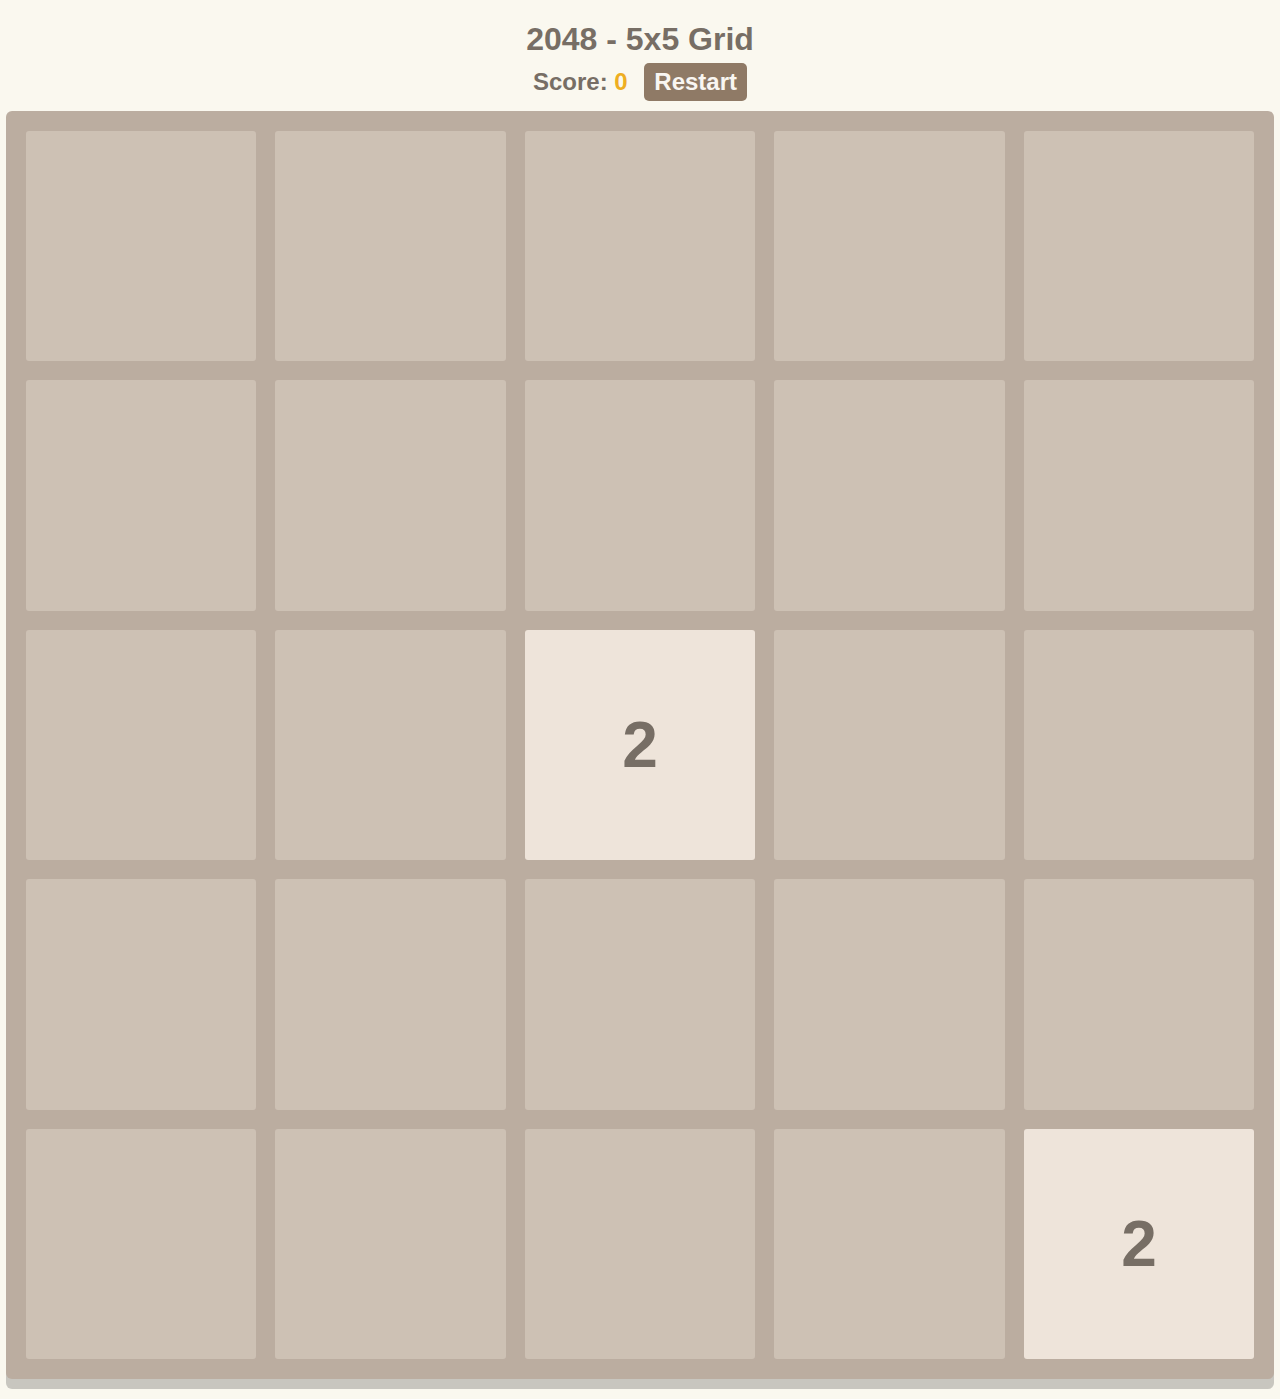
<file: index.html>
<!DOCTYPE html>
<html lang="en">
<head>
    <meta charset="UTF-8">
    <meta name="viewport" content="width=device-width, initial-scale=1.0">
    <title>2048 - My Game</title>
    
    <link rel="stylesheet" href="style.css"> 

</head>
<body>

    <h1>2048 - 5x5 Grid</h1>
    
    <div id="game-container">
        <div id="score-box">
            <span>Score:</span> <span id="score">0</span>
            <button id="restart">Restart</button>
        </div>
        <div id="board"></div>
        <div id="message"></div>
    </div>
    <script src="script.js"></script>

</body>
</html>
</file>
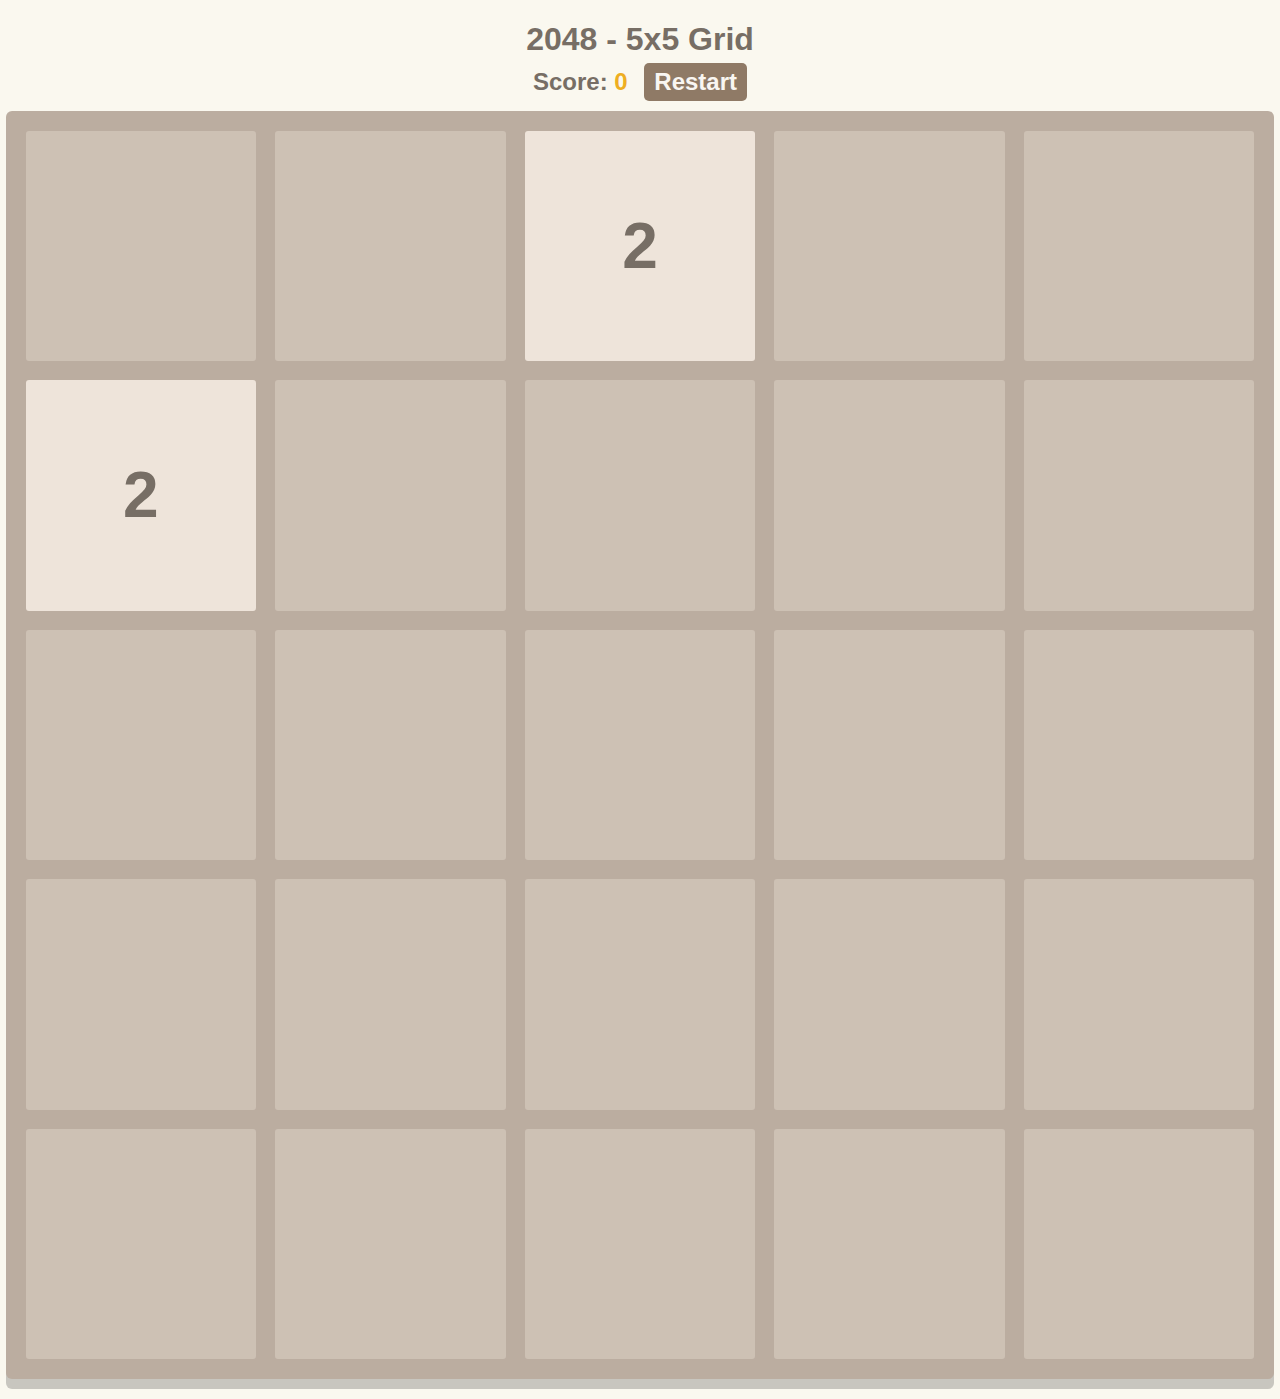
<file: index .html>
<!DOCTYPE html>
<html lang="en">
<head>
    <meta charset="UTF-8">
    <meta name="viewport" content="width=device-width, initial-scale=1.0">
    <title>2048 - My Game</title>
    
    <link rel="stylesheet" href="style.css"> 

</head>
<body>

    <h1>2048 - 5x5 Grid</h1>
    
    <div id="game-container">
        <div id="score-box">
            <span>Score:</span> <span id="score">0</span>
            <button id="restart">Restart</button>
        </div>
        <div id="board"></div>
        <div id="message"></div>
    </div>
    <script src="script.js"></script>

</body>
</html>
</file>
<file: style.css>
body {
    display: flex;
    flex-direction: column;
    align-items: center;
    text-align: center;
    font-family: Arial, sans-serif;
    background-color: #faf8ef;
    margin: 0;
    padding: 0;
}

h1 {
    color: #776e65;
    margin-bottom: 5px;
}

#score-box {
    margin-bottom: 10px;
    font-size: 1.5em;
    font-weight: bold;
    color: #776e65;
}

#score {
    color: #eeae21; /* Gold-like color for score */
}

#restart {
    padding: 5px 10px;
    font-size: 1em;
    font-weight: bold;
    background-color: #8f7a66;
    color: #f9f6f2;
    border: none;
    border-radius: 5px;
    cursor: pointer;
    margin-left: 10px;
    transition: background-color 0.2s ease;
}

#restart:hover {
    background-color: #9f8a76;
}

/* ************ RESPONSIVE BOARD AND TILE SIZES ************ */
#board {
    display: grid;
    /* Tiles ki size vw mein, taaki mobile par fit ho sakein */
    grid-template-columns: repeat(5, 18vw);
    grid-template-rows: repeat(5, 18vw);
    gap: 1.5vw; /* Gap bhi relative size mein */
    padding: 1.5vw;
    background: #bbada0;
    border-radius: 6px;
    box-shadow: 0 10px 0 rgba(0,0,0,0.2);
}

.tile {
    /* Tiles ki size board ke columns ke hisaab se */
    width: 18vw; 
    height: 18vw;
    background: #cdc1b4;
    border-radius: 3px;
    display: flex;
    justify-content: center;
    align-items: center;
    font-size: 5vw; /* Font size bhi relative */
    font-weight: bold;
    color: #776e65;
    transition: all 0.2s ease;
}

/* ************ TILE COLORS ************ */
/* (Baqi colors yahan waise hi rahenge) */
.x2 { background: #eee4da; color: #776e65; }
.x4 { background: #ede0c8; color: #776e65; }
.x8 { background: #f2b179; color: #f9f6f2; }
.x16 { background: #f59563; color: #f9f6f2; }
.x32 { background: #f67c5f; color: #f9f6f2; }
.x64 { background: #f65e3b; color: #f9f6f2; }
.x128 { background: #edcf72; color: #f9f6f2; font-size: 4vw; }
.x256 { background: #edcc61; color: #f9f6f2; font-size: 4vw; }
.x512 { background: #edc850; color: #f9f6f2; font-size: 4vw; }
.x1024 { background: #edc53f; color: #f9f6f2; font-size: 3.5vw; }
.x2048 { background: #edc22e; color: #f9f6f2; font-size: 3.5vw; }

#message {
    margin-top: 20px;
    font-size: 2em;
    color: #776e65;
    font-weight: bold;
}
</file>
